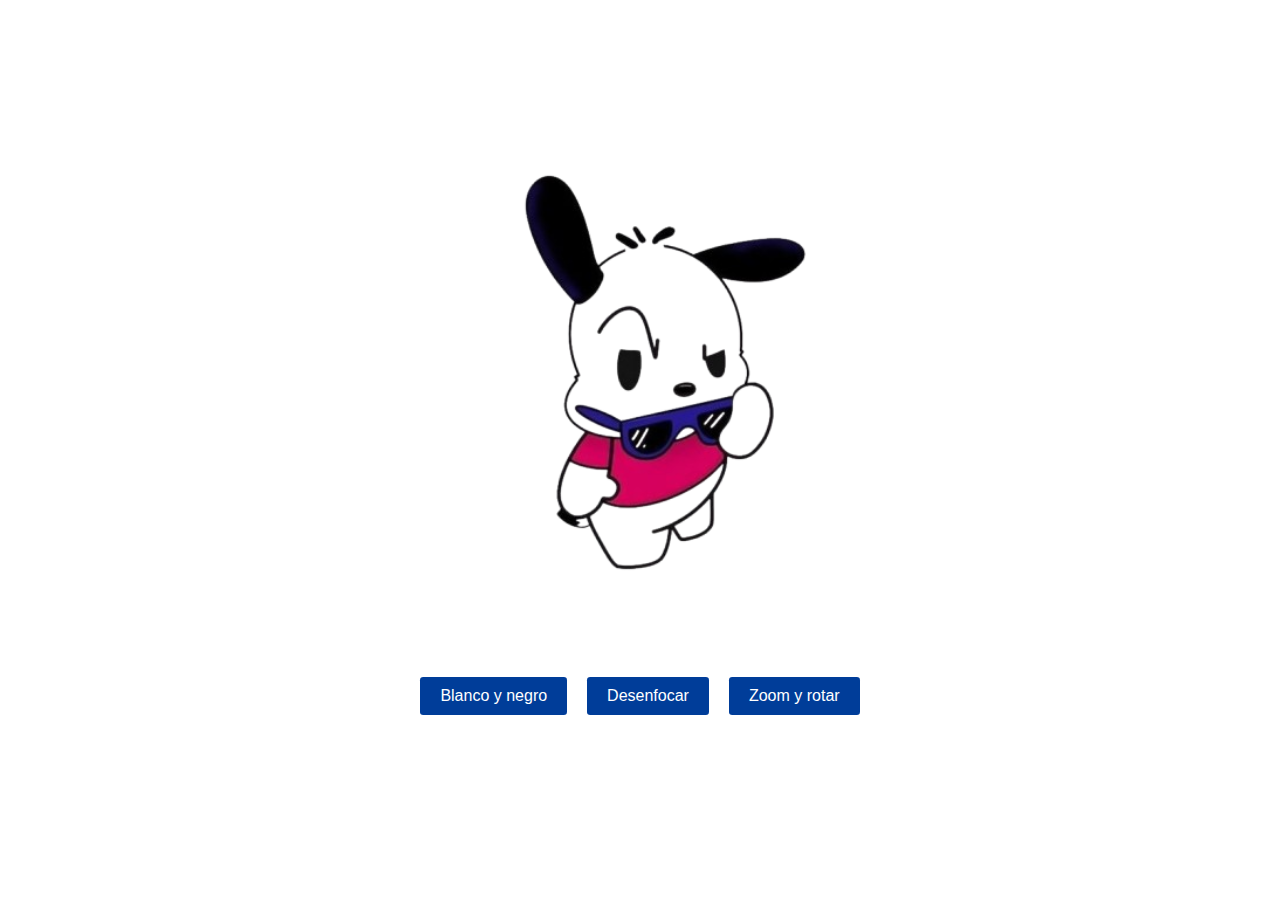
<file: 1_repaso_conceptos/index.html>
<!DOCTYPE html>
<html lang="es">
<head>
  <meta charset="UTF-8">
  <meta name="viewport" content="width=device-width, initial-scale=1.0">
  <title>Aplicación</title>
  <link rel="stylesheet" href="./styles.css">
</head>
<body>
  <div class="container">
    <div class="imagen">
      <img id="miImagen" src="./imagenes/descarga.png" alt="">
    </div>

    <div class="buttons">
      <button id="btnBN">Blanco y negro</button>
      <button id="btnBlur">Desenfocar</button>
      <button id="btnZoom">Zoom y rotar</button>
    </div>
  </div>

  <script src="./app.js"></script>
</body>
</html>
</file>
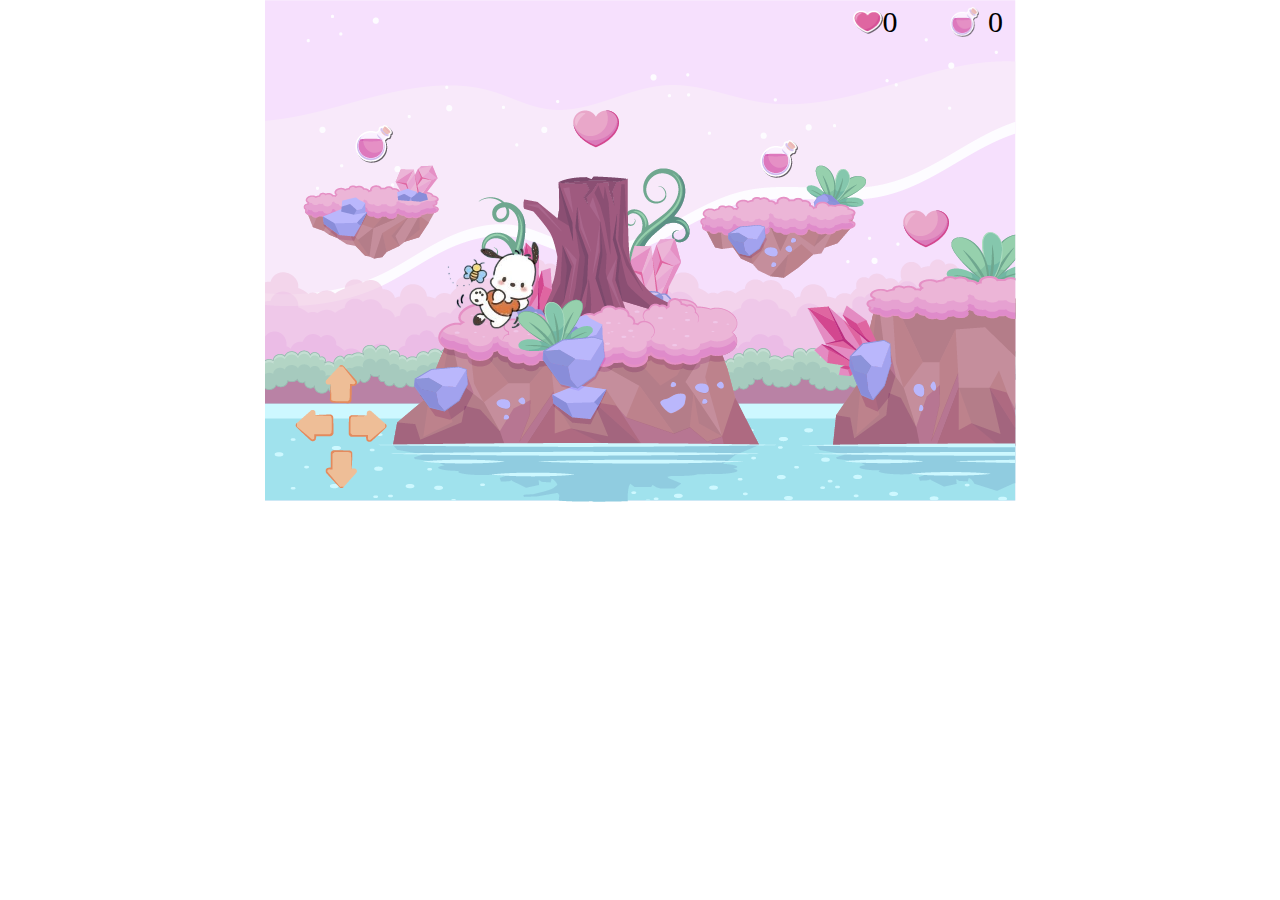
<file: 3_poster_individual/index.html>
<!DOCTYPE html>
<html lang="en">
<head>
    <meta charset="UTF-8">
    <meta name="viewport" content="width=device-width, initial-scale=1.0">
    <title>Juego</title>
    <link rel="stylesheet" href="./styles.css">

</head>
<body>



    <div class="pantalla">

        <div class="contador">
      <div class="contador-ener">
        <img src="./assets/conta-ener.png" alt="energia">
        <span id="contador-energia">0</span>
      </div>
      <div class="contador-cora">
        <img src="./assets/conta-cora.png" alt="corazón">
        <span id="contador-corazones">0</span>
      </div>


        <div>
        <img class="fondo" src="./assets/fondo.png" alt="">
        <img class="heart corazon-1" src="./assets/corazon-1.png" alt="">
        <img class="heart corazon-2" src="./assets/corazon-2.png" alt="">
        <img class="arbol" src="./assets/arbol.png" alt="">
        <img class="dere" src="./assets/dere.png" alt="">
        <img class="izqui" src="./assets/izqui.png" alt="">
        <img class="arriba" src="./assets/arriba.png" alt="">
        <img class="abajo" src="./assets/abajo.png" alt="">
        <img class="roca-1" src="./assets/roca-1.png" alt="">
        <img class="roca-2" src="./assets/roca-2.png" alt="">
        <img class="energy energia-1" src="./assets/energia-1.png"alt="">
        <img class="energy energia-2" src="./assets/energia-2.png" alt="">
        <img class="personaje" src="./assets/personaje.png" alt="">
        </div>
    </div>

    <script src="./app.js"></script>
</body>
</html>
</file>
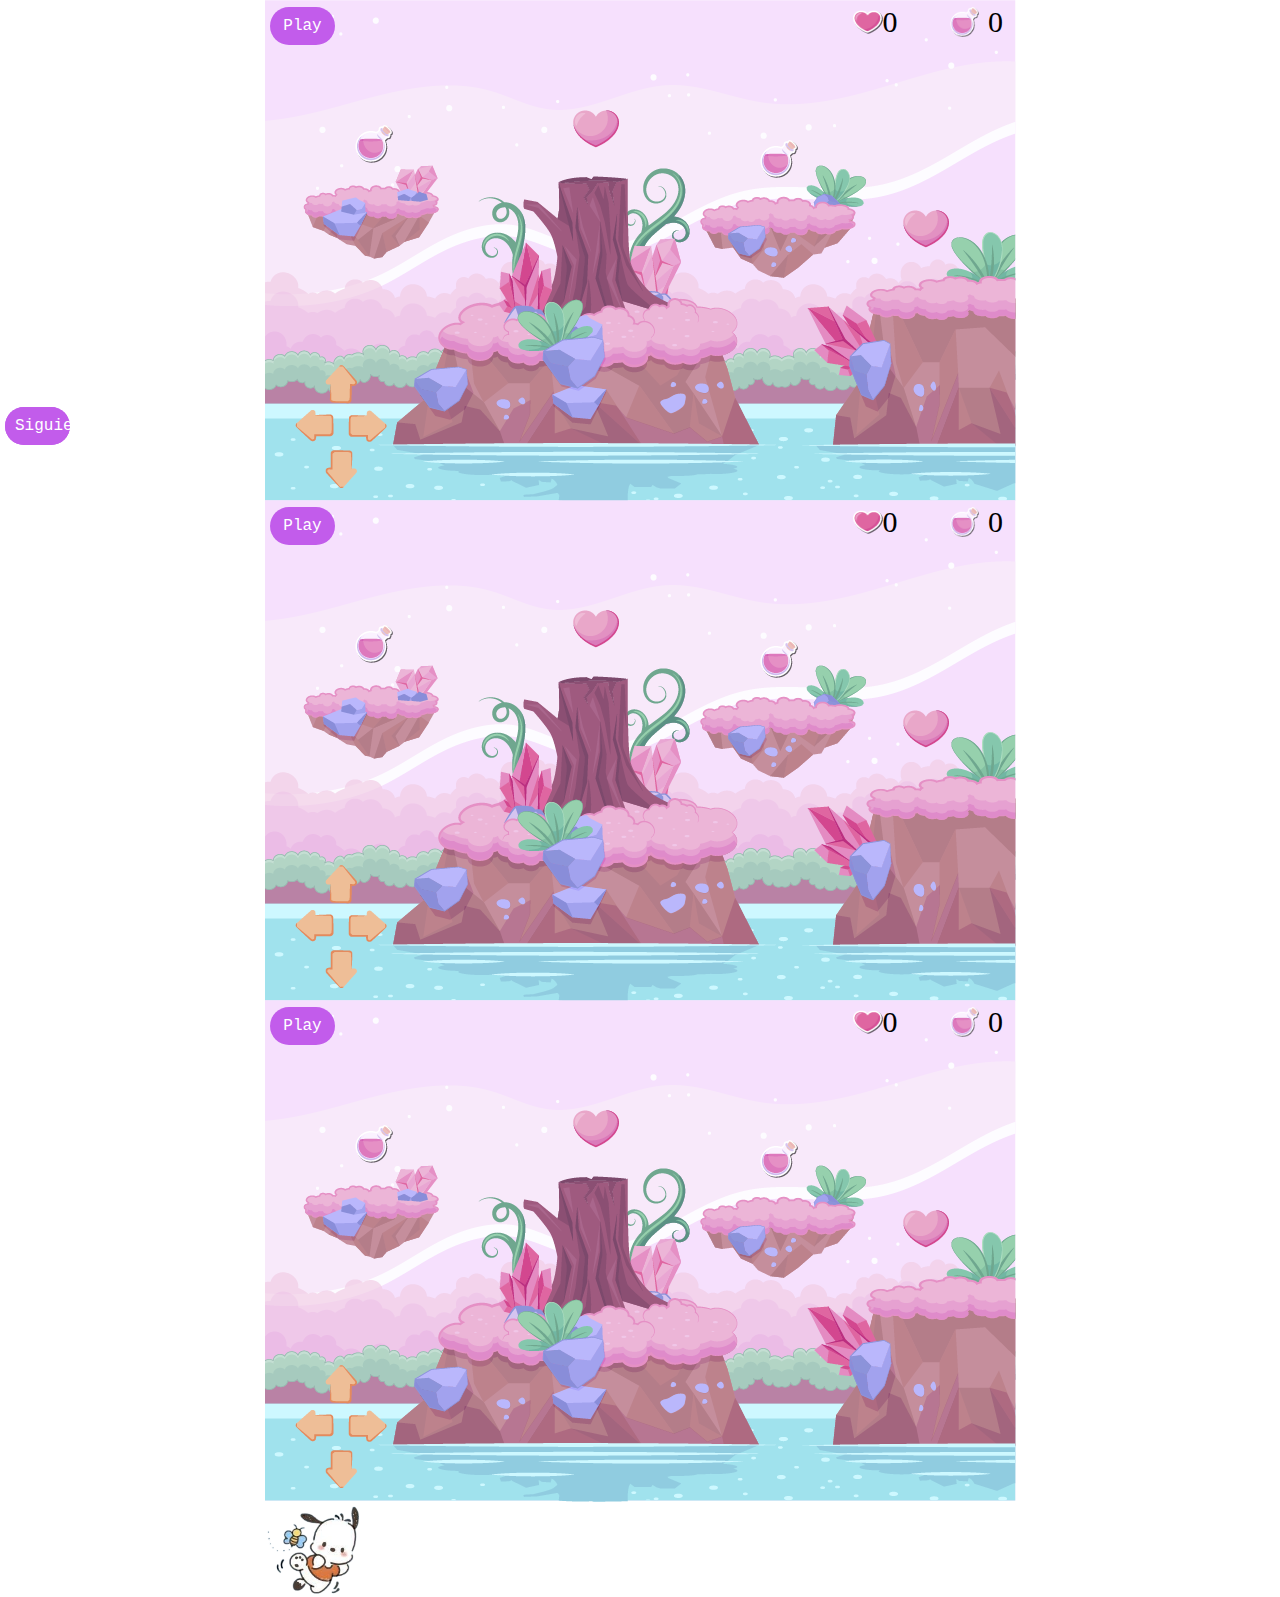
<file: 5_galeria_viñetas/index.html>
<!DOCTYPE html>
<html lang="en">
<head>
    <meta charset="UTF-8">
    <meta name="viewport" content="width=device-width, initial-scale=1.0">
    <title>Juego</title>
    <link rel="stylesheet" href="./styles.css">

</head>
<body>
<div class="comic">
    <div class="escena-1">
     <div class="pantalla">

        <div class="contador">
      <div class="contador-ener">
        <img src="./assets/conta-ener.png" alt="energia">
        <span id="contador-energia">0</span>
      </div>
      <div class="contador-cora">
        <img src="./assets/conta-cora.png" alt="corazón">
        <span id="contador-corazones">0</span>
      </div>
      </div>


        <div>
        <img class="fondo" src="./assets/fondo.png" alt="">
        <img class="heart corazon-1" src="./assets/corazon-1.png" alt="">
        <img class="heart corazon-2" src="./assets/corazon-2.png" alt="">
        <img class="arbol" src="./assets/arbol.png" alt="">
        <img class="dere" src="./assets/dere.png" alt="">
        <audio id="audio-1">
                <source src="./assets/flechas.mp3" type="audio/mp3">
                </audio>
        <img class="izqui" src="./assets/izqui.png" alt="">
        <img class="arriba" src="./assets/arriba.png" alt="">
        <img class="abajo" src="./assets/abajo.png" alt="">
        <img class="roca-1" src="./assets/roca-1.png" alt="">
        <img class="roca-2" src="./assets/roca-2.png" alt="">
        <img class="energy energia-1" src="./assets/energia-1.png"alt="">
        <img class="energy energia-2" src="./assets/energia-2.png" alt="">
        <img class="personaje" src="./assets/personaje.png" alt="">
        </div>
        <audio id="audio-2">
                <source src="./assets/corazon.mp3" type="audio/mp3">
                </audio>
        <audio id="audio-3">
                <source src="./assets/energy.mp3" type="audio/mp3">
                </audio>
                <audio id="audio-4">
                <source src="./assets/background.mp3" type="audio/mp3">
                </audio>
                <button id="play-stop">Play</button>
  


  </div>
  </div>

  <div class="d-none escena-2 filter-style-2">
     <div class="pantalla">

        <div class="contador">
      <div class="contador-ener">
        <img src="./assets/conta-ener.png" alt="energia">
        <span id="contador-energia">0</span>
      </div>
      <div class="contador-cora">
        <img src="./assets/conta-cora.png" alt="corazón">
        <span id="contador-corazones">0</span>
      </div>
      </div>


        <div>
        <img class="fondo" src="./assets/fondo.png" alt="">
        <img class="heart corazon-1" src="./assets/corazon-1.png" alt="">
        <img class="heart corazon-2" src="./assets/corazon-2.png" alt="">
        <img class="arbol" src="./assets/arbol.png" alt="">
        <img class="dere" src="./assets/dere.png" alt="">
        <audio id="audio-1">
                <source src="./assets/flechas.mp3" type="audio/mp3">
                </audio>
        <img class="izqui" src="./assets/izqui.png" alt="">
        <img class="arriba" src="./assets/arriba.png" alt="">
        <img class="abajo" src="./assets/abajo.png" alt="">
        <img class="roca-1" src="./assets/roca-1.png" alt="">
        <img class="roca-2" src="./assets/roca-2.png" alt="">
        <img class="energy energia-1" src="./assets/energia-1.png"alt="">
        <img class="energy energia-2" src="./assets/energia-2.png" alt="">
        <img class="personaje" src="./assets/personaje.png" alt="">
        </div>
        <audio id="audio-2">
                <source src="./assets/corazon.mp3" type="audio/mp3">
                </audio>
        <audio id="audio-3">
                <source src="./assets/energy.mp3" type="audio/mp3">
                </audio>
                <audio id="audio-4">
                <source src="./assets/background.mp3" type="audio/mp3">
                </audio>
                <button id="play-stop">Play</button>
  


  </div>
  </div>
  <div class="d-none escena-3 filter-style-3">
     <div class="pantalla">

        <div class="contador">
      <div class="contador-ener">
        <img src="./assets/conta-ener.png" alt="energia">
        <span id="contador-energia">0</span>
      </div>
      <div class="contador-cora">
        <img src="./assets/conta-cora.png" alt="corazón">
        <span id="contador-corazones">0</span>
      </div>
      </div>


        <div>
        <img class="fondo" src="./assets/fondo.png" alt="">
        <img class="heart corazon-1" src="./assets/corazon-1.png" alt="">
        <img class="heart corazon-2" src="./assets/corazon-2.png" alt="">
        <img class="arbol" src="./assets/arbol.png" alt="">
        <img class="dere" src="./assets/dere.png" alt="">
        <audio id="audio-1">
                <source src="./assets/flechas.mp3" type="audio/mp3">
                </audio>
        <img class="izqui" src="./assets/izqui.png" alt="">
        <img class="arriba" src="./assets/arriba.png" alt="">
        <img class="abajo" src="./assets/abajo.png" alt="">
        <img class="roca-1" src="./assets/roca-1.png" alt="">
        <img class="roca-2" src="./assets/roca-2.png" alt="">
        <img class="energy energia-1" src="./assets/energia-1.png"alt="">
        <img class="energy energia-2" src="./assets/energia-2.png" alt="">
        <img class="personaje" src="./assets/personaje.png" alt="">
        </div>
        <audio id="audio-2">
                <source src="./assets/corazon.mp3" type="audio/mp3">
                </audio>
        <audio id="audio-3">
                <source src="./assets/energy.mp3" type="audio/mp3">
                </audio>
                <audio id="audio-4">
                <source src="./assets/background.mp3" type="audio/mp3">
                </audio>
                <button id="play-stop">Play</button>
  


    </div>
  </div>
</div>

<div class="navegacion">
  <button class="prev"> Anterior </button>
  <button class="next"> Siguiente </button>

</div>
   

   
    <script src="./app.js"></script>
    
</body>
</html>
</file>
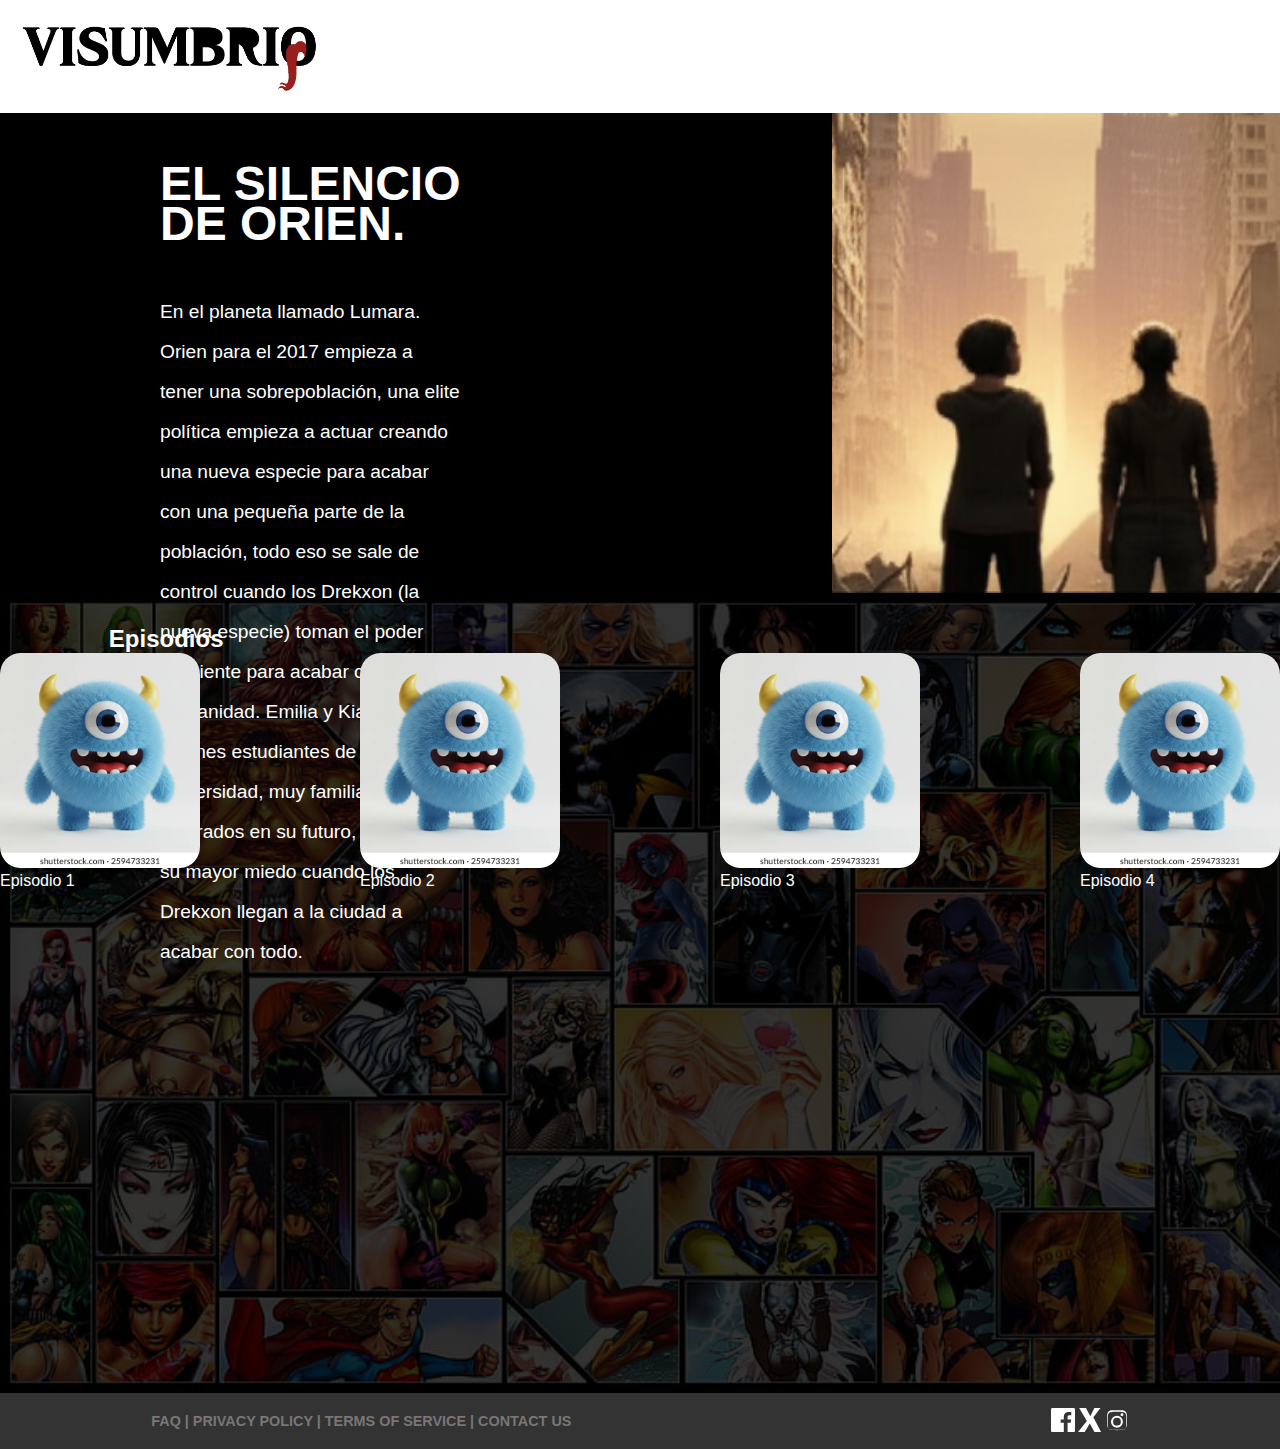
<file: 6_base_datos_cómic/index.html>
<!DOCTYPE html>
<html lang="en">
<head>
    <meta charset="UTF-8">
    <meta name="viewport" content="width=device-width, initial-scale=1.0">
    <title>Visumbrio</title>
    <link rel="stylesheet" href="./styles.css">
</head>
<body>

    <header class="header">
    <div class="logo">
        <img src="./assets/visumbrio-removebg-preview.png" alt="">
    </div>
        <nav class="menu">
            <ul>
                <li><a href="#">All Comics</a></li>
                <li><a href="#">About Us</a></li>
                <li><a href="#">Blog</a></li>
                <li><a href="#">Subscribe</a></li>
                <li><a href="#">Sing in</a></li>
            </ul>

            
        </nav>

    </header>
    
    <section class="resumen">
        <div class="textos">
            <h1>EL SILENCIO DE ORIEN.</h1>
            <p>En el planeta llamado Lumara. Orien para el 2017 empieza a tener una sobrepoblación, una elite política empieza a actuar creando una nueva especie para acabar con una pequeña parte de la población, todo eso se sale de control cuando los Drekxon (la nueva especie) toman el poder suficiente para acabar con toda la humanidad. Emilia y Kian dos jóvenes estudiantes de universidad, muy familiares y centrados en su futuro, enfrentan su mayor miedo cuando los Drekxon llegan a la ciudad a acabar con todo.</p>
        </div>
        <img src="./assets/fondo.png" alt="">
    </section>

    <section class="episodios">
                <h2>Episodios</h2>
            <div class="episodios-img">
                    <div class="episodio">
                        <img src="./assets/hola.webp" alt="Episode 1">
                        <p>Episodio 1</p>
                    </div>

                    <div class="episodio">
                        <img src="./assets/hola.webp" alt="Episode 2">
                        <p>Episodio 2</p>
                    </div>

                    <div class="episodio">
                    <img src="./assets/hola.webp" alt="Episode 3">
                    <p>Episodio 3</p>
                </div>

                <div class="episodio">
                <img src="./assets/hola.webp" alt="Episode 4">
                <p>Episodio 4</p>
                </div>
            </div>
    </section>

    <footer>
        <h2>FAQ | PRIVACY POLICY | TERMS OF SERVICE | CONTACT US</h2>
        <div class="logos">
            <svg xmlns="http://www.w3.org/2000/svg" width="40" height="40" fill="white" viewBox="0 0 24 24">
        <path d="M22.675 0h-21.35C.595 0 0 .593 0 1.326v21.348C0 23.406.595 24 1.326 
        24H12.82v-9.294H9.692V11.41h3.128V8.692c0-3.1 1.894-4.788 
        4.659-4.788 1.325 0 2.464.099 
        2.794.143v3.24h-1.918c-1.504 
        0-1.796.715-1.796 1.763v2.36h3.587l-.467 
        3.296h-3.12V24h6.116C23.406 24 
        24 23.406 24 22.674V1.326C24 .593 23.406 
        0 22.675 0z"/>
        </svg>

        <svg xmlns="http://www.w3.org/2000/svg" width="40" height="40" fill="white" viewBox="0 0 24 24">
        <path d="M22.54 0 15.36 9.32 23.04 24h-6.6l-4.64-8.56L6.72 24H0l8.88-10.92L1.2 
        0h6.72l4.4 8.16L16.32 0h6.22z"/>
        </svg>

        <svg xmlns="http://www.w3.org/2000/svg" width="40" height="40" fill="white" viewBox="0 0 24 24">
        <path d="M12 2.163c3.204 0 3.584.012 4.85.07 
        1.366.062 2.633.35 3.608 1.325.975.975 
        1.263 2.242 1.325 3.608.058 1.266.07 
        1.646.07 4.85s-.012 3.584-.07 4.85c-.062 
        1.366-.35 2.633-1.325 3.608-.975.975-2.242 
        1.263-3.608 1.325-1.266.058-1.646.07-4.85.07s-3.584-.012-4.85-.07c-1.366-.062-2.633-.35-3.608-1.325-.975-.975-1.263-2.242-1.325-3.608C2.175 
        15.747 2.163 15.367 2.163 
        12s.012-3.584.07-4.85c.062-1.366.35-2.633 
        1.325-3.608C4.533 2.583 5.8 2.295 
        7.166 2.233 8.432 2.175 8.812 2.163 
        12 2.163zm0 1.684c-3.17 0-3.548.012-4.795.07-1.024.047-1.58.215-1.945.36-.49.19-.84.416-1.207.783-.367.367-.593.717-.783 
        1.207-.145.365-.313.921-.36 1.945-.058 
        1.247-.07 1.625-.07 4.795s.012 
        3.548.07 4.795c.047 1.024.215 1.58.36 
        1.945.19.49.416.84.783 1.207.367.367.717.593 
        1.207.783.365.145.921.313 1.945.36 
        1.247.058 1.625.07 4.795.07s3.548-.012 
        4.795-.07c1.024-.047 1.58-.215 
        1.945-.36.49-.19.84-.416 
        1.207-.783.367-.367.593-.717.783-1.207.145-.365.313-.921.36-1.945.058-1.247.07-1.625.07-4.795s-.012-3.548-.07-4.795c-.047-1.024-.215-1.58-.36-1.945-.19-.49-.416-.84-.783-1.207-.367-.367-.717-.593-1.207-.783-.365-.145-.921-.313-1.945-.36-1.247-.058-1.625-.07-4.795-.07zm0 
        3.905a5.953 5.953 0 1 0 0 11.905 5.953 
        5.953 0 0 0 0-11.905zm0 9.82a3.867 
        3.867 0 1 1 0-7.734 3.867 3.867 
        0 0 1 0 7.734zm6.406-10.846a1.44 
        1.44 0 1 1-2.881 0 1.44 1.44 
        0 0 1 2.881 0z"/>
            </svg>
        </div>
    </footer>
</body>
</html>
</file>
<file: 1_repaso_conceptos/styles.css>
* {
  margin: 0;
  padding: 0;
}

.body {
  width: 100%;
  height: 100vh;
  display: flex;
  align-items: center;
  justify-content: center;
  background-color: #f0f0f0;
}

.container {
  display: flex;
  flex-direction: column;
  align-items: center;
  margin-top: 5rem;
}

.buttons button {
  background-color: #003d99;
  color: white;
  border: none;
  border-radius: 0.2rem;
  padding: 10px 20px;
  font-size: 16px;
  cursor: pointer;
  margin: 0.5rem;
}

.buttons button:hover {
  background-color: #8f97a3;
}

.buttons button.activo {
  background-color: #0055cc;
  border: 2px solid #003d99;
  font-weight: bold;
}

.imagen img {
  width: 100%;
  height: auto;
  transition: all 0.3s ease;
}
</file>
<file: 3_poster_individual/styles.css>
*{
    margin: 0%;
    padding: 0%;
    box-sizing: border-box;
}



.pantalla{
    position: relative;
    width: 750px;
    height: 500px;
    margin: auto;
}


.personaje{
    position: absolute;
    width: 100px;
}

.corazon-1{
    position: absolute;
    top: 22%;
    left: 41%;
    cursor: pointer;
}

.corazon-2{
    position: absolute;
    top: 42%;
    left: 85%;
    cursor: pointer;
}

.roca-1{
    position: absolute;
    top: 33%;
    left: 5%;
    animation: movimiento 6s ease-in-out infinite;
}

.energia-1{
    position: absolute;
    top: 25%;
    left: 12%;
    cursor: pointer;
    animation: movimiento 6s ease-in-out infinite;
    
}


.roca-2{
    position: absolute;
    top: 33%;
    left: 58%;
    animation: movimiento 5s ease-in-out infinite;
    
}

.energia-2{
    position: absolute;
    top: 28%;
    left: 66%;
    cursor: pointer;
    animation: movimiento 5s ease-in-out infinite;
    
}

.arbol{
    position: absolute;
    top: 33.5%;
    left: 15%;   
}

.dere{
    position: absolute;
    top: 82%;
    left: 4%;
    cursor: pointer;
}

.izqui{
    position: absolute;
    top: 82%;
    left: 11%;
    cursor: pointer;
}

.arriba{
    position: absolute;
    top: 73%;
    left: 8%;
    cursor: pointer;
}

.abajo{
    position: absolute;
    top: 90%;
    left: 8%;
    cursor: pointer;
}

.contador-cora {
    position: absolute;
    display: flex;
    align-items: center;
    padding: 5px 10px;
    border-radius: 8px;
    left: 77%;
    justify-content: space-between;
    font-size: 30px;
    }

.contador-cora img{
    width: 30px;
}

.contador-ener {
    position: absolute;
    display: flex;
    align-items: center;
    padding: 5px 10px;
    border-radius: 8px;
    left: 90%;
    justify-content: space-between;
    font-size: 30px;
    
    }

.contador-ener img{
    width: 55%;
}

.energia{
    animation: saltar 0.6s ease forwards;
}

.movimiento{
    animation: movimiento 5s ease-in-out infinite;
}


@keyframes movimiento {
    0% { transform: translateY(40px); }
    50% { transform: translateY(-40px); }
    100% { transform: translateY(40px); }
    
}

@keyframes saltar{
    0% {transform: translateY(0); opacity: 1;}

    30% {transform: translateY(-60px);}

    100% {transform: translateY(0px); opacity: 0;} 
}
</file>
<file: 5_galeria_viñetas/styles.css>
*{
    margin: 0%;
    padding: 0%;
    box-sizing: border-box;
}



.pantalla{
    position: relative;
    width: 750px;
    height: 500px;
    margin: auto;
}


.personaje{
    position: absolute;
    width: 100px;
}

.corazon-1{
    position: absolute;
    top: 22%;
    left: 41%;
    cursor: pointer;
}

.corazon-2{
    position: absolute;
    top: 42%;
    left: 85%;
    cursor: pointer;
}

.roca-1{
    position: absolute;
    top: 33%;
    left: 5%;
    animation: movimiento 6s ease-in-out infinite;
}

.energia-1{
    position: absolute;
    top: 25%;
    left: 12%;
    cursor: pointer;
    animation: movimiento 6s ease-in-out infinite;
    
}


.roca-2{
    position: absolute;
    top: 33%;
    left: 58%;
    animation: movimiento 5s ease-in-out infinite;
    
}

.energia-2{
    position: absolute;
    top: 28%;
    left: 66%;
    cursor: pointer;
    animation: movimiento 5s ease-in-out infinite;
    
}

.arbol{
    position: absolute;
    top: 33.5%;
    left: 15%;   
}

.dere{
    position: absolute;
    top: 82%;
    left: 4%;
    cursor: pointer;
}

.izqui{
    position: absolute;
    top: 82%;
    left: 11%;
    cursor: pointer;
}

.arriba{
    position: absolute;
    top: 73%;
    left: 8%;
    cursor: pointer;
}

.abajo{
    position: absolute;
    top: 90%;
    left: 8%;
    cursor: pointer;
}

.contador-cora {
    position: absolute;
    display: flex;
    align-items: center;
    padding: 5px 10px;
    border-radius: 8px;
    left: 77%;
    justify-content: space-between;
    font-size: 30px;
    }

.contador-cora img{
    width: 30px;
}

.contador-ener {
    position: absolute;
    display: flex;
    align-items: center;
    padding: 5px 10px;
    border-radius: 8px;
    left: 90%;
    justify-content: space-between;
    font-size: 30px;
    
    }

.contador-ener img{
    width: 55%;
}

.energia{
    animation: saltar 0.6s ease forwards;
}

.movimiento{
    animation: movimiento 5s ease-in-out infinite;
}

button { 
    position: absolute;
    bottom: 450px;
    background-color: #c25ceb;
    font-family: 'Courier New', Courier, monospace;
    color: white;
    border: none;
    padding: 10px;
    border-radius: 20px;
    cursor: pointer;
    font-size: 16px;
    width: 65px;
    margin: 5px;
}

button:hover {
    background-color: #851caf;
}

@keyframes movimiento {
    0% { transform: translateY(40px); }
    50% { transform: translateY(-40px); }
    100% { transform: translateY(40px); }
    
}

@keyframes saltar{
    0% {transform: translateY(0); opacity: 1;}

    30% {transform: translateY(-60px);}

    100% {transform: translateY(0px); opacity: 0;} 
}
</file>
<file: 6_base_datos_cómic/styles.css>
* {
  margin: 0;
  padding: 0;
}

body {
  font-family: Arial, sans-serif;
  color: white;
  
}

a{
    text-decoration: none;
    color: black;
}

header {
  background: #ffffff;
  display: flex;
  gap: 62.8rem;
}

.menu ul{
  text-decoration: none;
  display: flex;
  gap: 1.6rem;
  font-weight: bold;
  font-size: 1.2rem;
  margin-top: 2.6rem;
}   

.logo img{
  width: 20rem;
  height: auto;
  margin: 1rem;

}

.resumen{
    width: 100%;
    height: 30rem;
  display: flex;
  font-size: 1.2rem;
  color: rgb(255, 255, 255);
  background-color: black;
  gap: 20rem;
}

.resumen img{
    width: 35%;
    height: 30rem;
    object-fit: cover;

}

.textos{
    width: 50%;
    margin: 3.2rem;
    line-height: 2.5rem;
    margin-left: 10rem;
}

.textos p{
    margin-top: 3rem;
}
.textos h1{
    font-size: 3rem;
    margin-bottom: 1.6rem;
}

.episodios{
    width: 100%;
    height: 50rem;
    background-size: cover;
    background-repeat: no-repeat;
    background: 
    linear-gradient(rgba(0,0,0,0.8), rgba(0,0,0,0.8)),
    url("./assets/fondoo.jpg");
    background-size: cover; 
  

}

.episodios-container{
    display: flex;
    justify-content: center;
    margin-top: 5rem;
    height: 10rem;
    gap: 2rem;
}


.episodios-img {
  display: flex;
  gap: 10rem;  
  justify-content: center;
}

.episodios h2 {
  margin-left: 8.5%;
  padding-top: 2rem;
  font-size: 1.5rem;
}

.episodio {
  border-radius: 12px;
  width: 15rem;
  cursor: pointer;
  transition: transform 0.3s ease;

}



.nombre-cap {
  font-size: 1.1rem;
  text-align: center;
  color: rgb(248, 188, 188);  
  font-weight: bold;

}

.descripcion-cap {
  font-size: 1rem;
  color: #ffffff;
  text-align: center;
  

}

.episodio:hover {
  transform: scale(1.05);
}

.episodio img {
  width: 100%;
  border-radius: 10%;
}

footer {
    display: flex;
    align-items: center;
    justify-content: center;
  background: #333;
  height: 3.5rem;
  display: flex;
  gap: 30rem;
  color: rgb(121, 118, 118);
  width: 100%;
  font-size: .6rem;
}

svg {
  width: 1.5rem;
  height: auto;
  
}


@media (max-width: 600px) {
  header {
    flex-direction: column;
    gap: 1rem;
    align-items: center;
  }

  .menu ul {
    flex-direction: column;
    gap: 0.8rem;
    margin: 1rem;
    font-size: 1rem;
  }

  .logo img {
    width: 25rem;
  }

  .resumen {
    flex-direction: column;
    height: auto;
    gap: 1rem;
    text-align: center;
    font-size: 1rem;
  }

  .resumen img {
    width: 100%;
    height: auto;
  }

  .textos {
    font-size: 1rem;
    width: 100%;
    margin: 0;
    line-height: 2rem;
    margin-top: 2rem;
  }

  .episodios {
    display: flex;
    flex-direction: column;
    height: auto;
    padding: 2rem 0;
  }

  .episodios-img {
    flex-direction: column;
    align-items: center;
    gap: 2rem;
  }

  .episodios-container{
    flex-direction: column;
    align-items: center;
    height: auto;
    gap: 2rem;
    margin: 0;
  }

  footer {
    flex-direction: column;
    gap: 1rem;
    height: auto;
    padding: 1rem;
    text-align: center;
    width: 93%;
  }
}
</file>
